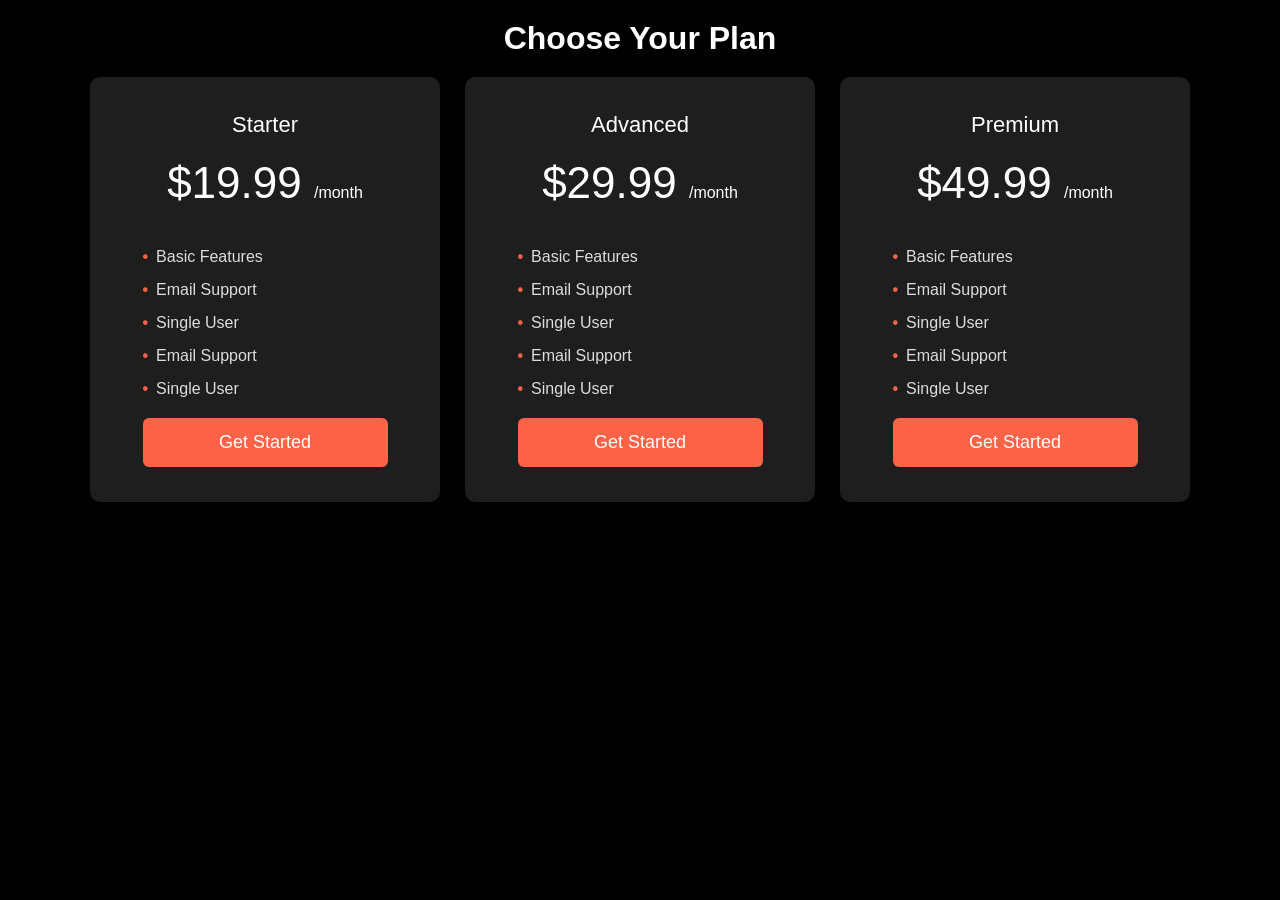
<file: main.html>
<!DOCTYPE html>
<html lang="en">
  <head>
    <meta charset="UTF-8" />
    <meta name="viewport" content="width=device-width, initial-scale=1.0" />
    <title>Pricing Beta</title>
    <link rel="stylesheet" href="main.css" />
  </head>
  <body>
    <div class="container">
      <h2>Choose Your Plan</h2>
      <div class="class-row">
        <div class="class-col">
          <p>Starter</p>
          <h3>$19.99 <span> /month</span></h3>
          <ul>
            <li>Basic Features</li>
            <li>Email Support</li>
            <li>Single User</li>
            <li>Email Support</li>
            <li>Single User</li>
          </ul>
          <button>Get Started</button>
        </div>
        <div class="class-col">
          <p>Advanced</p>
          <h3>$29.99 <span> /month</span></h3>
          <ul>
            <li>Basic Features</li>
            <li>Email Support</li>
            <li>Single User</li>
            <li>Email Support</li>
            <li>Single User</li>
          </ul>
          <button>Get Started</button>
        </div>
        <div class="class-col">
          <p>Premium</p>
          <h3>$49.99 <span> /month</span></h3>
          <ul>
            <li>Basic Features</li>
            <li>Email Support</li>
            <li>Single User</li>
            <li>Email Support</li>
            <li>Single User</li>
          </ul>
          <button>Get Started</button>
        </div>
      </div>
    </div>
  </body>
</html>
</file>
<file: main.css>
* {
  margin: 0;
  padding: 0;
  box-sizing: border-box;
  font-family: poppins, sans-serif;
}

.container {
  width: 100%;
  min-height: 100vh;
  background: #000000;
}

.container h2 {
  color: #ffffff;
  text-align: center;
  padding: 20px 0;
  font-size: 32px;
}

.class-row {
  width: 90%;
  max-width: 1100px;
  margin: auto;
  display: grid;
  grid-template-columns: repeat(auto-fit, minmax(250px, 1fr));
  grid-gap: 25px;
}

.class-col {
  background: #1e1e1e;
  border-radius: 10px;
  padding: 10% 15%;
  text-align: center;
  transition: transform 0.3s ease, box-shadow 0.3s ease;
  color: white;
}

.class-col p {
  font-size: 22px;
}

.class-col h3 {
  font-size: 44px;
  margin: 20px 0 40px;
  font-weight: 500;
}
.class-col h3 span {
  font-size: 16px;
}

.class-col ul {
  text-align: left;
  margin: 20px 0;
  color: #ddd;
  list-style: none;
}

.class-col ul li {
  margin: 15px 0;
}

.class-col ul li::before {
  content: '\2022';
  color: tomato;
  font-weight: bold;
  margin-right: 8px;
}
.class-col button {
  width: 100%;
  padding: 14px 0;
  border: none;
  background: tomato;
  color: #fff;
  font-size: 18px;
  border-radius: 6px;
  cursor: pointer;
  transition: background 0.5s;
}

.class-col button:hover {
  background: #e89e8e;
}
</file>
